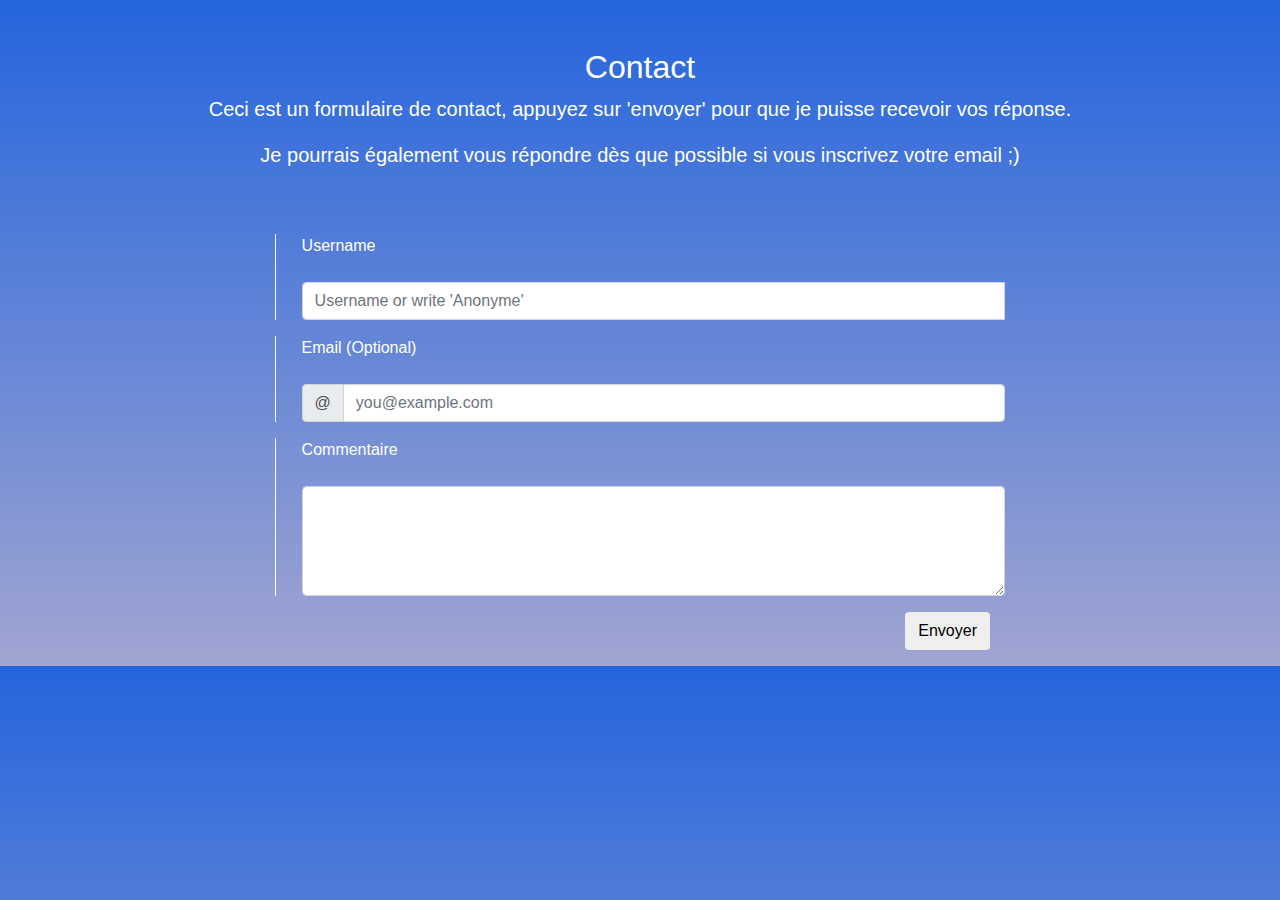
<file: out-of-school-Antoine/index-formulaire/index-formulaire.html>
<!DOCTYPE html>
<html lang="fr-FR">
  <head>
    <meta charset="UTF-8" />
    <meta name="viewport" content="width=device-width, initial-scale=1.0" />
    <title>out-of-school-contact</title>
    <link
      rel="stylesheet"
      href="https://maxcdn.bootstrapcdn.com/bootstrap/4.0.0/css/bootstrap.min.css"
      integrity="sha384-Gn5384xqQ1aoWXA+058RXPxPg6fy4IWvTNh0E263XmFcJlSAwiGgFAW/dAiS6JXm"
      crossorigin="anonymous"
    />
    <link rel="stylesheet" href="css/styles-formulaire.css">
  </head>
  <body>
    <div class="container">
      <div class="py-5 text-center">
        <h2 class="text-white">Contact</h2>
        <p class="lead text-white">
          Ceci est un formulaire de contact, appuyez sur 'envoyer' pour que je puisse recevoir vos réponse.
        </p>
        <p class="lead text-white">
          Je pourrais également vous répondre dès que possible si vous inscrivez votre email ;)
        </p>
      </div>

      <div class="row">
        <div class="col-md-8 order-md-1 offset-md-2">
          <form class="needs-validation" novalidate="">
            <div class="padding-left border-left border-white">
              <div class="mb-3">
                <label for="username"><p class="text-white">Username</p></label>
                <div class="input-group">
                  <input
                    type="text"
                    class="form-control"
                    id="username or write 'Anonyme'"
                    placeholder="Username or write 'Anonyme'"
                    required=""
                  />
                  <div class="invalid-feedback">
                    <p>Your username is required.</p>
                  </div>
                </div>
              </div>
            </div>

            <div class="mb-3">
              <div class="padding-left border-left border-white">
                <div class="mb-3">
                  <label for="email"
                  ><p class="text-white">Email <span class="text-muted-white">(Optional)</span></p></label
                >
                <div class="input-group">
                  <div class="input-group-prepend">
                    <span class="input-group-text">@</span>
                  </div>
                  <input
                  type="email"
                  class="form-control"
                  id="email"
                  placeholder="you@example.com"
                  />
                </div>
                <!---->
                <div class="invalid-feedback">
                  Please enter a valid email address for shipping updates.
                </div>
              </div>
            </div>
            <div class="padding-left border-left border-white">
              <div class="form-group my-3">
                <label for="exampleFormControlTextarea1"><p class="text-white">Commentaire</p></label>
                <textarea class="form-control" id="exampleFormControlTextarea1" rows="4"></textarea>
              </div>
            </div>
          </form>
          <div class="col-md-12 text-right">
          <button type="button" class="btn btn-ligth">Envoyer</button>
          </div>
        </div>
            
            
      </div>
  </body>
</html>
</file>
<file: out-of-school-Antoine/index-formulaire/css/styles-formulaire.css>
html {
  background-size: 100% auto;
}

body {
  background: linear-gradient(#2465dd, #a1a5d1);
}

.padding-left {
  padding-left: 2vw;
}
</file>
